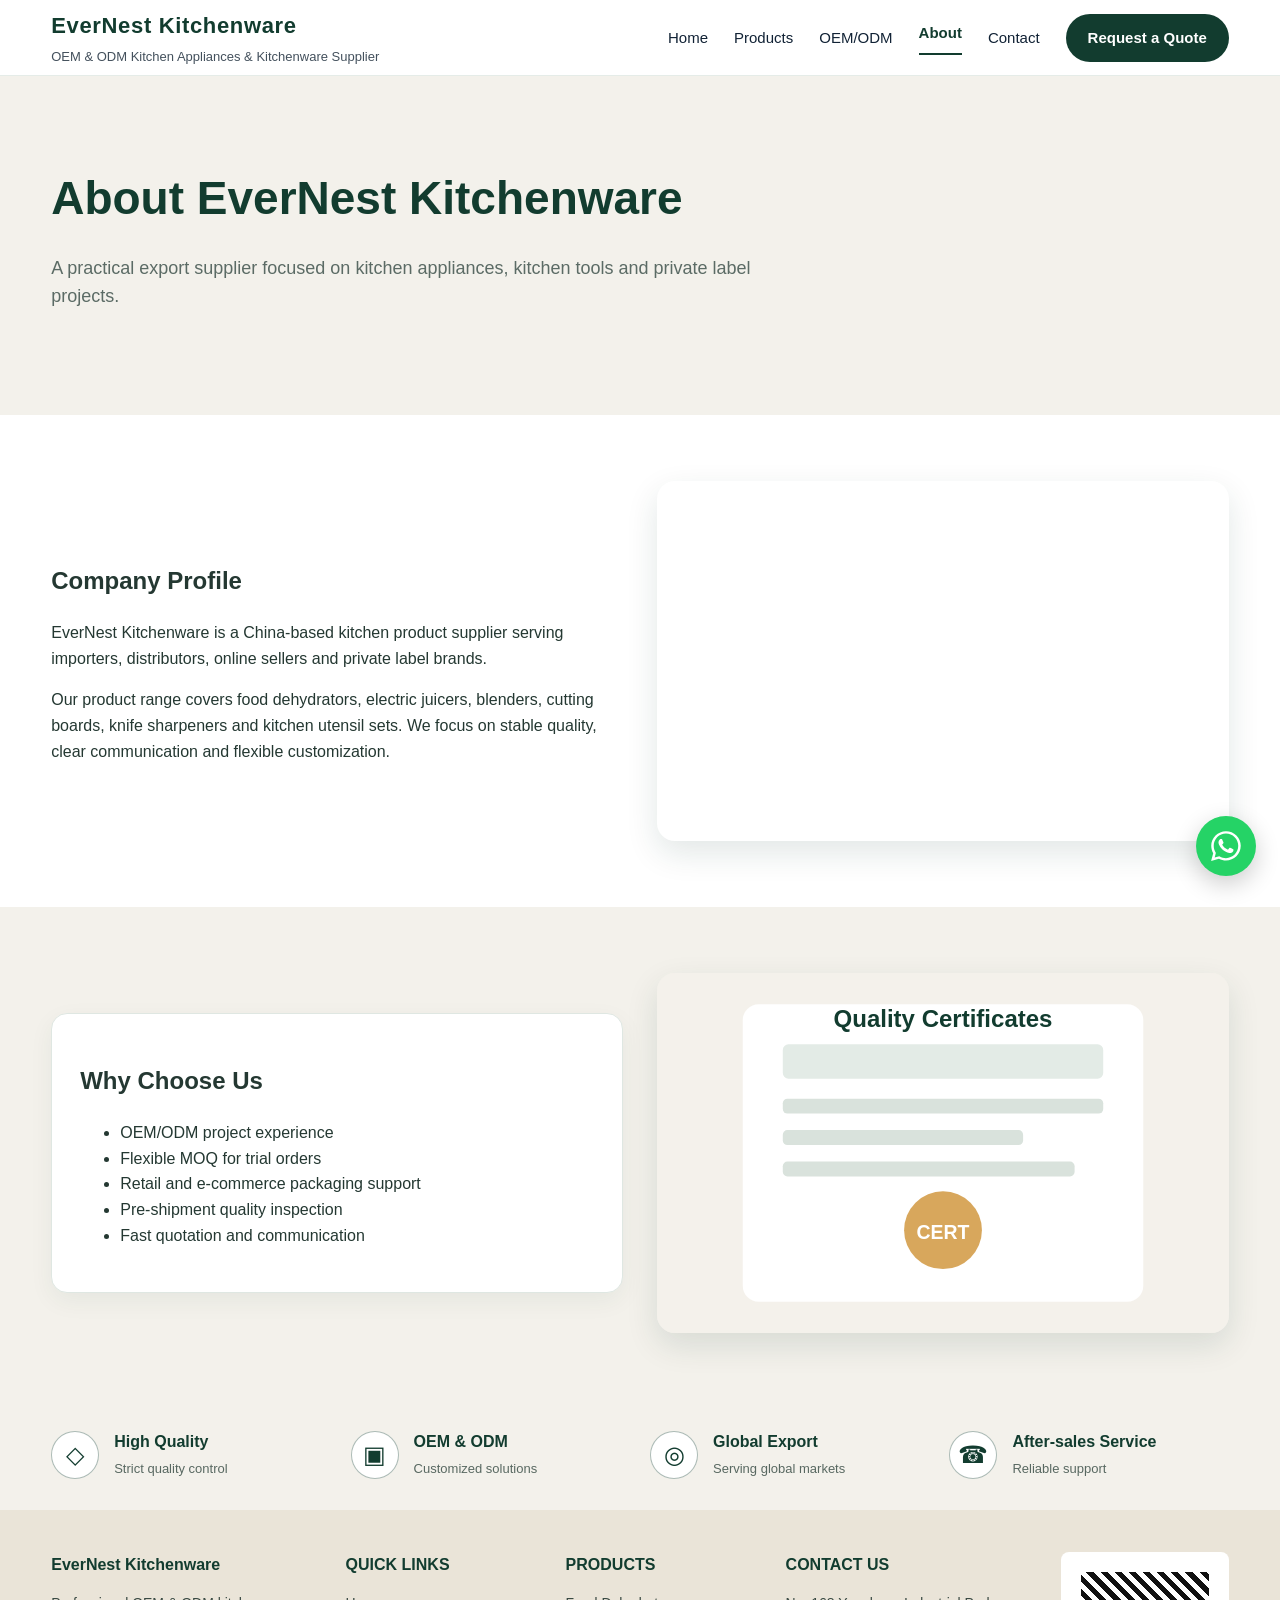
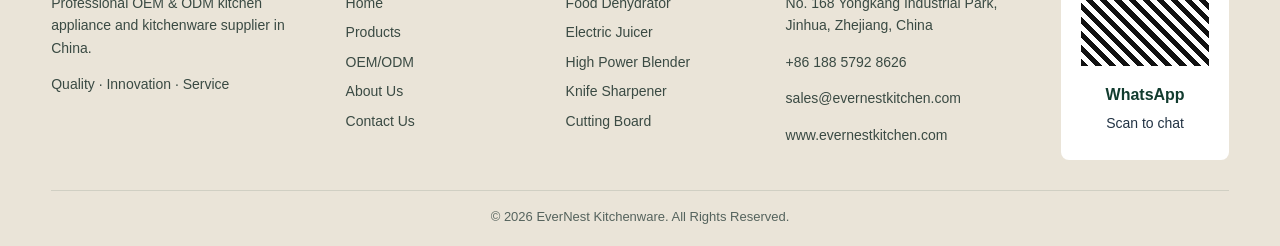
<file: about.html>
<!DOCTYPE html><html lang="en"><head><meta charset="UTF-8"><meta name="viewport" content="width=device-width,initial-scale=1.0"><title>About Us | EverNest Kitchenware</title><meta name="description" content="EverNest Kitchenware supplies OEM and ODM kitchen appliances and kitchenware for global importers."><link rel="stylesheet" href="assets/style.css"></head><body><header class="header"><div class="container nav"><a href="index.html" class="logo"><strong>EverNest Kitchenware</strong><span>OEM & ODM Kitchen Appliances & Kitchenware Supplier</span></a><div class="menu"><a href="index.html">Home</a><a href="products.html">Products</a><a href="oem-odm.html">OEM/ODM</a><a href="about.html" class="active">About</a><a href="contact.html">Contact</a><a class="quote-top" href="contact.html">Request a Quote</a></div></div></header><section class="page-hero"><div class="container"><h1>About EverNest Kitchenware</h1><p>A practical export supplier focused on kitchen appliances, kitchen tools and private label projects.</p></div></section><section class="section"><div class="container content-grid"><div><h2>Company Profile</h2><p>EverNest Kitchenware is a China-based kitchen product supplier serving importers, distributors, online sellers and private label brands.</p><p>Our product range covers food dehydrators, electric juicers, blenders, cutting boards, knife sharpeners and kitchen utensil sets. We focus on stable quality, clear communication and flexible customization.</p></div><div class="showcase-img" style="background-image:url('assets/factory.svg')"></div></div></section><section class="section light"><div class="container content-grid"><div class="box"><h2>Why Choose Us</h2><ul><li>OEM/ODM project experience</li><li>Flexible MOQ for trial orders</li><li>Retail and e-commerce packaging support</li><li>Pre-shipment quality inspection</li><li>Fast quotation and communication</li></ul></div><div class="showcase-img" style="background-image:url('assets/certificate.svg')"></div></div></section><section class="advantages"><div class="container adv-grid"><div class="adv"><div class="adv-icon">◇</div><div><strong>High Quality</strong><span>Strict quality control</span></div></div><div class="adv"><div class="adv-icon">▣</div><div><strong>OEM & ODM</strong><span>Customized solutions</span></div></div><div class="adv"><div class="adv-icon">◎</div><div><strong>Global Export</strong><span>Serving global markets</span></div></div><div class="adv"><div class="adv-icon">☎</div><div><strong>After-sales Service</strong><span>Reliable support</span></div></div></div></section><footer class="footer"><div class="container footer-grid"><div><h4>EverNest Kitchenware</h4><p>Professional OEM & ODM kitchen appliance and kitchenware supplier in China.</p><p>Quality · Innovation · Service</p></div><div><h4>QUICK LINKS</h4><ul><li><a href="index.html">Home</a></li><li><a href="products.html">Products</a></li><li><a href="oem-odm.html">OEM/ODM</a></li><li><a href="about.html">About Us</a></li><li><a href="contact.html">Contact Us</a></li></ul></div><div><h4>PRODUCTS</h4><ul><li>Food Dehydrator</li><li>Electric Juicer</li><li>High Power Blender</li><li>Knife Sharpener</li><li>Cutting Board</li></ul></div><div><h4>CONTACT US</h4><p>No. 168 Yongkang Industrial Park, Jinhua, Zhejiang, China</p><p>+86 188 5792 8626</p><p>sales@evernestkitchen.com</p><p>www.evernestkitchen.com</p></div><div class="qr"><div class="qr-box"></div><strong>WhatsApp</strong><p style="color:#234;margin:4px 0 0">Scan to chat</p></div></div><div class="container copy">© 2026 EverNest Kitchenware. All Rights Reserved.</div></footer><a href="https://wa.me/8618857928626" target="_blank" class="floating-btn" title="WhatsApp Inquiry"><img src="assets/whatsapp-icon.svg" alt="WhatsApp"></a></body></html>
</file>
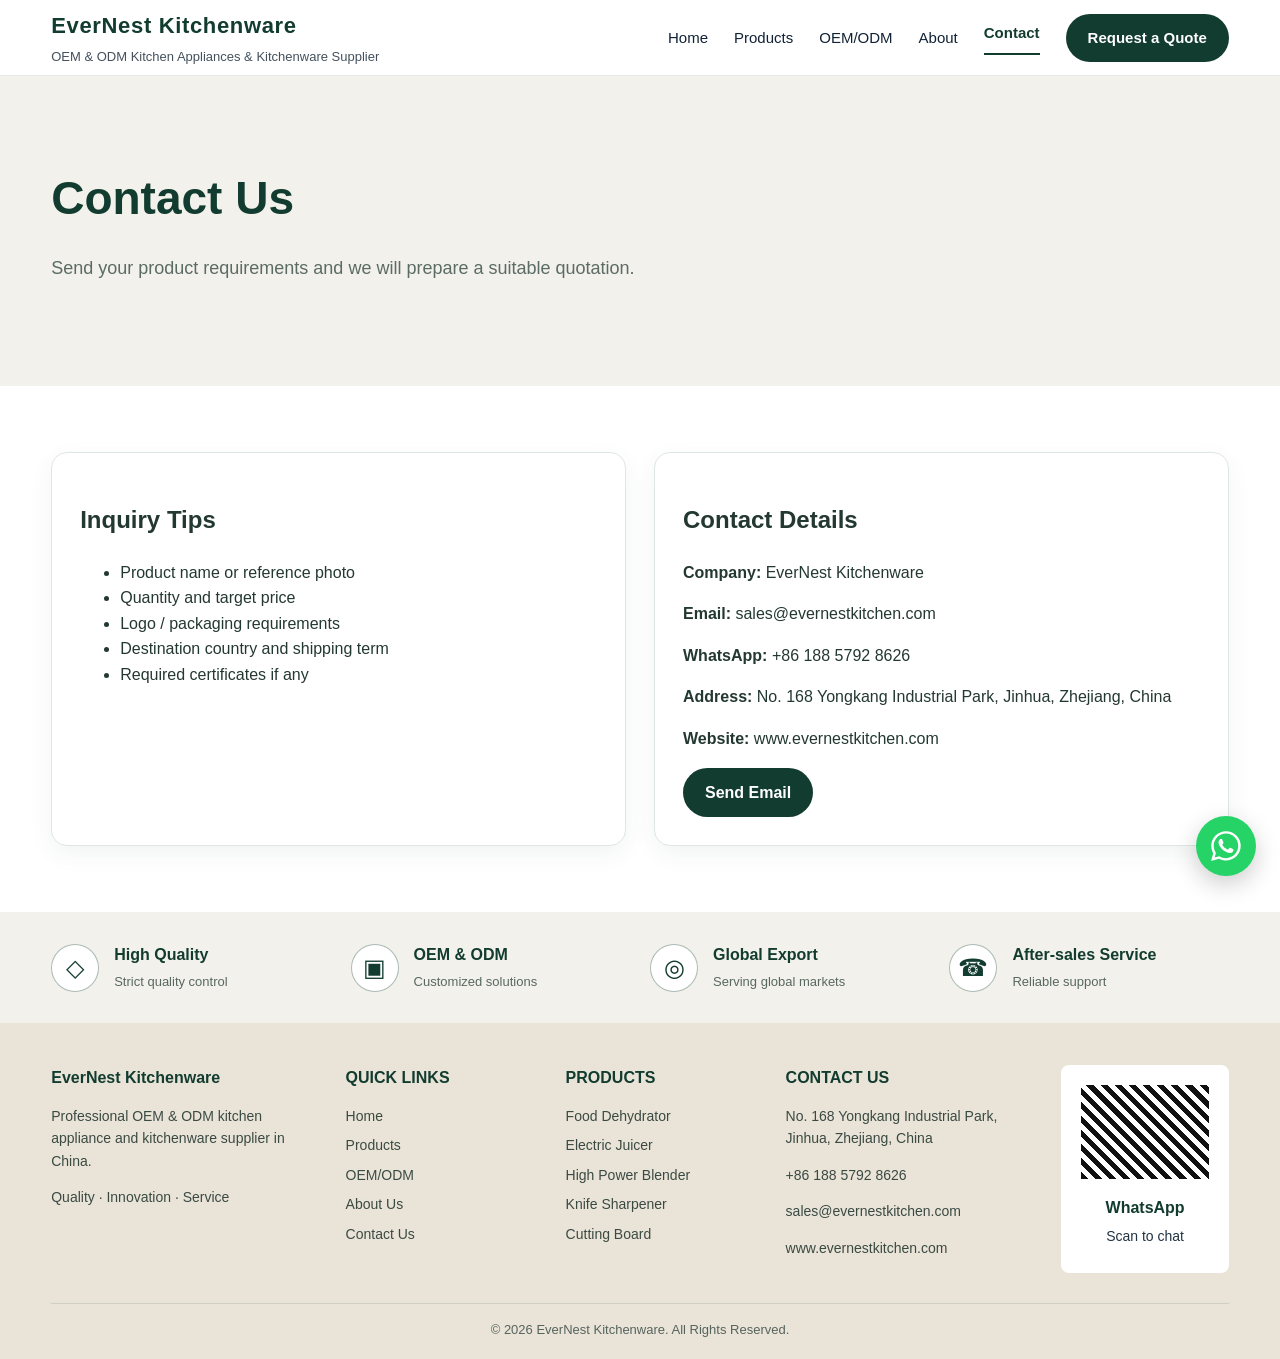
<file: contact.html>
<!DOCTYPE html><html lang="en"><head><meta charset="UTF-8"><meta name="viewport" content="width=device-width,initial-scale=1.0"><title>Contact | EverNest Kitchenware</title><meta name="description" content="EverNest Kitchenware supplies OEM and ODM kitchen appliances and kitchenware for global importers."><link rel="stylesheet" href="assets/style.css"></head><body><header class="header"><div class="container nav"><a href="index.html" class="logo"><strong>EverNest Kitchenware</strong><span>OEM & ODM Kitchen Appliances & Kitchenware Supplier</span></a><div class="menu"><a href="index.html">Home</a><a href="products.html">Products</a><a href="oem-odm.html">OEM/ODM</a><a href="about.html">About</a><a href="contact.html" class="active">Contact</a><a class="quote-top" href="contact.html">Request a Quote</a></div></div></header><section class="page-hero"><div class="container"><h1>Contact Us</h1><p>Send your product requirements and we will prepare a suitable quotation.</p></div></section><section class="section"><div class="container contact-grid"><div class="box"><h2>Inquiry Tips</h2><ul><li>Product name or reference photo</li><li>Quantity and target price</li><li>Logo / packaging requirements</li><li>Destination country and shipping term</li><li>Required certificates if any</li></ul></div><div class="box"><h2>Contact Details</h2><p><strong>Company:</strong> EverNest Kitchenware</p><p><strong>Email:</strong> sales@evernestkitchen.com</p><p><strong>WhatsApp:</strong> +86 188 5792 8626</p><p><strong>Address:</strong> No. 168 Yongkang Industrial Park, Jinhua, Zhejiang, China</p><p><strong>Website:</strong> www.evernestkitchen.com</p><a class="quote-top" href="mailto:sales@evernestkitchen.com">Send Email</a></div></div></section><section class="advantages"><div class="container adv-grid"><div class="adv"><div class="adv-icon">◇</div><div><strong>High Quality</strong><span>Strict quality control</span></div></div><div class="adv"><div class="adv-icon">▣</div><div><strong>OEM & ODM</strong><span>Customized solutions</span></div></div><div class="adv"><div class="adv-icon">◎</div><div><strong>Global Export</strong><span>Serving global markets</span></div></div><div class="adv"><div class="adv-icon">☎</div><div><strong>After-sales Service</strong><span>Reliable support</span></div></div></div></section><footer class="footer"><div class="container footer-grid"><div><h4>EverNest Kitchenware</h4><p>Professional OEM & ODM kitchen appliance and kitchenware supplier in China.</p><p>Quality · Innovation · Service</p></div><div><h4>QUICK LINKS</h4><ul><li><a href="index.html">Home</a></li><li><a href="products.html">Products</a></li><li><a href="oem-odm.html">OEM/ODM</a></li><li><a href="about.html">About Us</a></li><li><a href="contact.html">Contact Us</a></li></ul></div><div><h4>PRODUCTS</h4><ul><li>Food Dehydrator</li><li>Electric Juicer</li><li>High Power Blender</li><li>Knife Sharpener</li><li>Cutting Board</li></ul></div><div><h4>CONTACT US</h4><p>No. 168 Yongkang Industrial Park, Jinhua, Zhejiang, China</p><p>+86 188 5792 8626</p><p>sales@evernestkitchen.com</p><p>www.evernestkitchen.com</p></div><div class="qr"><div class="qr-box"></div><strong>WhatsApp</strong><p style="color:#234;margin:4px 0 0">Scan to chat</p></div></div><div class="container copy">© 2026 EverNest Kitchenware. All Rights Reserved.</div></footer><a href="https://wa.me/8618857928626" target="_blank" class="floating-btn" title="WhatsApp Inquiry"><img src="assets/whatsapp-icon.svg" alt="WhatsApp"></a></body></html>
</file>
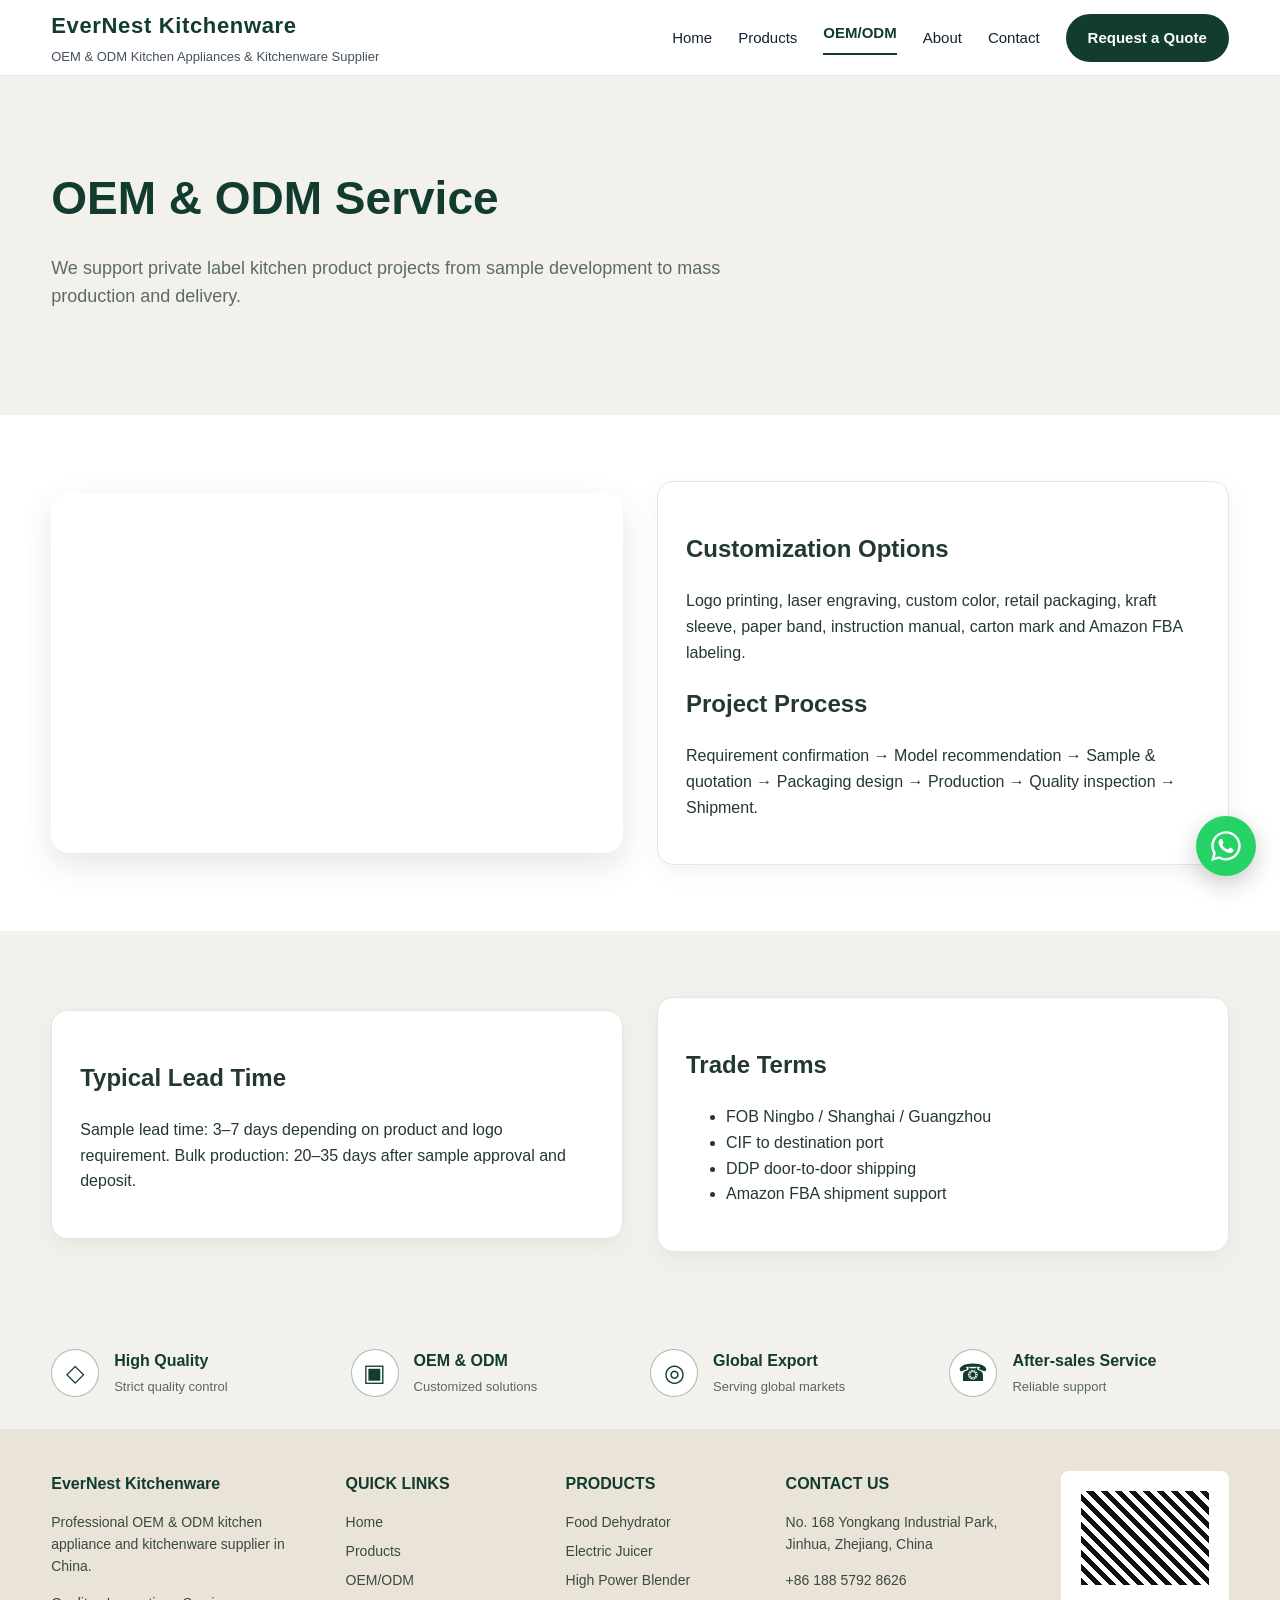
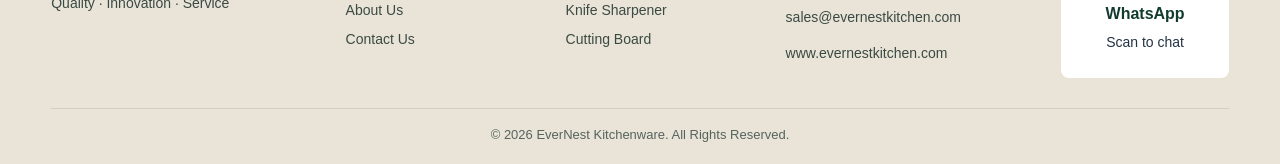
<file: oem-odm.html>
<!DOCTYPE html><html lang="en"><head><meta charset="UTF-8"><meta name="viewport" content="width=device-width,initial-scale=1.0"><title>OEM & ODM | EverNest Kitchenware</title><meta name="description" content="EverNest Kitchenware supplies OEM and ODM kitchen appliances and kitchenware for global importers."><link rel="stylesheet" href="assets/style.css"></head><body><header class="header"><div class="container nav"><a href="index.html" class="logo"><strong>EverNest Kitchenware</strong><span>OEM & ODM Kitchen Appliances & Kitchenware Supplier</span></a><div class="menu"><a href="index.html">Home</a><a href="products.html">Products</a><a href="oem-odm.html" class="active">OEM/ODM</a><a href="about.html">About</a><a href="contact.html">Contact</a><a class="quote-top" href="contact.html">Request a Quote</a></div></div></header><section class="page-hero"><div class="container"><h1>OEM & ODM Service</h1><p>We support private label kitchen product projects from sample development to mass production and delivery.</p></div></section><section class="section"><div class="container content-grid"><div class="showcase-img" style="background-image:url('assets/factory.svg')"></div><div class="box"><h2>Customization Options</h2><p>Logo printing, laser engraving, custom color, retail packaging, kraft sleeve, paper band, instruction manual, carton mark and Amazon FBA labeling.</p><h2>Project Process</h2><p>Requirement confirmation → Model recommendation → Sample & quotation → Packaging design → Production → Quality inspection → Shipment.</p></div></div></section><section class="section light"><div class="container content-grid"><div class="box"><h2>Typical Lead Time</h2><p>Sample lead time: 3–7 days depending on product and logo requirement. Bulk production: 20–35 days after sample approval and deposit.</p></div><div class="box"><h2>Trade Terms</h2><ul><li>FOB Ningbo / Shanghai / Guangzhou</li><li>CIF to destination port</li><li>DDP door-to-door shipping</li><li>Amazon FBA shipment support</li></ul></div></div></section><section class="advantages"><div class="container adv-grid"><div class="adv"><div class="adv-icon">◇</div><div><strong>High Quality</strong><span>Strict quality control</span></div></div><div class="adv"><div class="adv-icon">▣</div><div><strong>OEM & ODM</strong><span>Customized solutions</span></div></div><div class="adv"><div class="adv-icon">◎</div><div><strong>Global Export</strong><span>Serving global markets</span></div></div><div class="adv"><div class="adv-icon">☎</div><div><strong>After-sales Service</strong><span>Reliable support</span></div></div></div></section><footer class="footer"><div class="container footer-grid"><div><h4>EverNest Kitchenware</h4><p>Professional OEM & ODM kitchen appliance and kitchenware supplier in China.</p><p>Quality · Innovation · Service</p></div><div><h4>QUICK LINKS</h4><ul><li><a href="index.html">Home</a></li><li><a href="products.html">Products</a></li><li><a href="oem-odm.html">OEM/ODM</a></li><li><a href="about.html">About Us</a></li><li><a href="contact.html">Contact Us</a></li></ul></div><div><h4>PRODUCTS</h4><ul><li>Food Dehydrator</li><li>Electric Juicer</li><li>High Power Blender</li><li>Knife Sharpener</li><li>Cutting Board</li></ul></div><div><h4>CONTACT US</h4><p>No. 168 Yongkang Industrial Park, Jinhua, Zhejiang, China</p><p>+86 188 5792 8626</p><p>sales@evernestkitchen.com</p><p>www.evernestkitchen.com</p></div><div class="qr"><div class="qr-box"></div><strong>WhatsApp</strong><p style="color:#234;margin:4px 0 0">Scan to chat</p></div></div><div class="container copy">© 2026 EverNest Kitchenware. All Rights Reserved.</div></footer><a href="https://wa.me/8618857928626" target="_blank" class="floating-btn" title="WhatsApp Inquiry"><img src="assets/whatsapp-icon.svg" alt="WhatsApp"></a></body></html>
</file>
<file: assets/style.css>
*{box-sizing:border-box}
:root{--green:#123C2F;--green2:#0D2E24;--cream:#F3F1EB;--champagne:#EAE4D8;--text:#243832;--muted:#5b6b65;--line:#dfe7e2}
body{margin:0;font-family:Arial,Helvetica,sans-serif;color:var(--text);line-height:1.6;background:#fff}
a{text-decoration:none;color:inherit}.container{width:min(1180px,92%);margin:auto}
.header{height:76px;background:#fff;border-bottom:1px solid #e5ece8;position:sticky;top:0;z-index:20}
.nav{height:76px;display:flex;align-items:center;justify-content:space-between}
.logo strong{display:block;font-size:22px;letter-spacing:.03em;color:var(--green)}.logo span{font-size:13px;color:#44515d}
.menu{display:flex;align-items:center;gap:26px;font-size:15px}.menu a{color:#112235}.menu .active{color:var(--green);font-weight:700;border-bottom:2px solid var(--green);padding-bottom:8px}
.quote-top{background:var(--green);color:#fff!important;border-radius:28px;padding:12px 22px;font-weight:700;display:inline-block}
.hero-products{min-height:520px;background:linear-gradient(90deg,rgba(255,255,255,.95) 0%,rgba(255,255,255,.82) 42%,rgba(255,255,255,.08) 100%),url('hero-banner.svg');background-size:cover;background-position:center;display:flex;align-items:center}
.hero-products h1{font-size:56px;line-height:1.05;margin:0 0 16px;color:var(--green);max-width:720px}
.hero-products p{font-size:19px;color:#415363;max-width:570px;margin:0 0 28px}.breadcrumb{font-size:14px;color:#506273}.breadcrumb b{color:var(--green)}
.section{padding:66px 0}.light{background:var(--cream)}.section-title{text-align:center;margin-bottom:38px}.section-title h2{font-size:34px;margin:0;color:var(--green)}
.title-line{width:64px;height:3px;background:var(--green);margin:12px auto 18px;border-radius:10px}.section-title p{color:#596776;margin:0}
.products-grid{display:grid;grid-template-columns:repeat(3,1fr);gap:24px}.product-card{background:#fff;border:1px solid var(--line);border-radius:16px;overflow:hidden;box-shadow:0 10px 28px rgba(18,60,47,.08);transition:.25s}.product-card:hover{transform:translateY(-6px);box-shadow:0 18px 42px rgba(18,60,47,.14)}
.product-img{height:245px;background:#eef4f1;overflow:hidden}.product-img img{width:100%;height:100%;object-fit:cover;display:block}
.product-body{padding:20px}.product-body h3{margin:0 0 8px;font-size:20px;color:#06251d}.product-body p{margin:0 0 14px;color:#40505e;font-size:14px;min-height:66px}
.product-body ul{padding:0;margin:0 0 16px;list-style:none}.product-body li{font-size:13px;margin:7px 0;color:#354653}.product-body li:before{content:"✓";display:inline-flex;align-items:center;justify-content:center;width:16px;height:16px;margin-right:7px;background:#16865f;color:white;border-radius:50%;font-size:11px}
.product-btn{display:block;text-align:center;background:var(--green);color:#fff;border-radius:8px;padding:10px 12px;font-size:14px;font-weight:700}
.advantages{background:var(--cream);color:var(--green);padding:30px 0}.adv-grid{display:grid;grid-template-columns:repeat(4,1fr);gap:20px}.adv{display:flex;gap:15px;align-items:center}.adv-icon{width:48px;height:48px;border:1px solid rgba(18,60,47,.35);border-radius:50%;display:flex;align-items:center;justify-content:center;font-size:24px;color:var(--green);background:#fff}.adv strong{display:block;color:var(--green)}.adv span{font-size:13px;color:#586861}
.footer{background:var(--champagne);color:#3A4A43;padding:42px 0 18px}.footer-grid{display:grid;grid-template-columns:1.4fr 1fr 1fr 1.3fr .9fr;gap:34px}.footer h4{margin:0 0 14px;color:#123C2F}.footer p,.footer a,.footer li{color:#3A4A43;font-size:14px}.footer ul{padding:0;margin:0;list-style:none}.footer li{margin:7px 0}.qr{background:white;color:#123c2f;border-radius:8px;padding:12px;text-align:center}.qr-box{height:110px;background:repeating-linear-gradient(45deg,#111 0 5px,#fff 5px 10px);border:8px solid #fff;margin-bottom:8px}.copy{text-align:center;color:#55635d;font-size:13px;border-top:1px solid rgba(18,60,47,.12);margin-top:30px;padding-top:16px}
.page-hero{padding:86px 0;background:var(--cream)}.page-hero h1{font-size:46px;margin:0 0 10px;color:var(--green)}.page-hero p{font-size:18px;color:#5b6b65;max-width:720px}.content-grid{display:grid;grid-template-columns:1fr 1fr;gap:34px;align-items:center}.box{border:1px solid var(--line);border-radius:16px;padding:28px;background:#fff;box-shadow:0 8px 24px rgba(18,60,47,.06)}.showcase-img{height:360px;border-radius:18px;background-size:cover;background-position:center;box-shadow:0 12px 32px rgba(18,60,47,.12)}.contact-grid{display:grid;grid-template-columns:1fr 1fr;gap:28px}.stat-grid{display:grid;grid-template-columns:repeat(4,1fr);gap:18px;margin-top:28px}.stat{background:#fff;border:1px solid var(--line);border-radius:14px;padding:18px;text-align:center}.stat strong{display:block;font-size:28px;color:var(--green)}
.floating-btn{position:fixed;right:24px;bottom:24px;background:#25D366;color:#fff;border-radius:50%;width:60px;height:60px;display:flex;align-items:center;justify-content:center;box-shadow:0 8px 24px rgba(0,0,0,.2);z-index:9999;transition:.3s}.floating-btn:hover{transform:scale(1.08)}.floating-btn img{width:34px;height:34px;display:block}
@media(max-width:1000px){.products-grid{grid-template-columns:repeat(2,1fr)}.footer-grid,.adv-grid,.stat-grid{grid-template-columns:repeat(2,1fr)}}@media(max-width:760px){.header,.nav{height:auto}.nav{padding:14px 0;align-items:flex-start;flex-direction:column;gap:12px}.menu{flex-wrap:wrap;gap:14px}.hero-products h1{font-size:38px}.hero-products{min-height:520px}.products-grid,.footer-grid,.adv-grid,.content-grid,.contact-grid,.stat-grid{grid-template-columns:1fr}.product-img{height:260px}}
</file>
